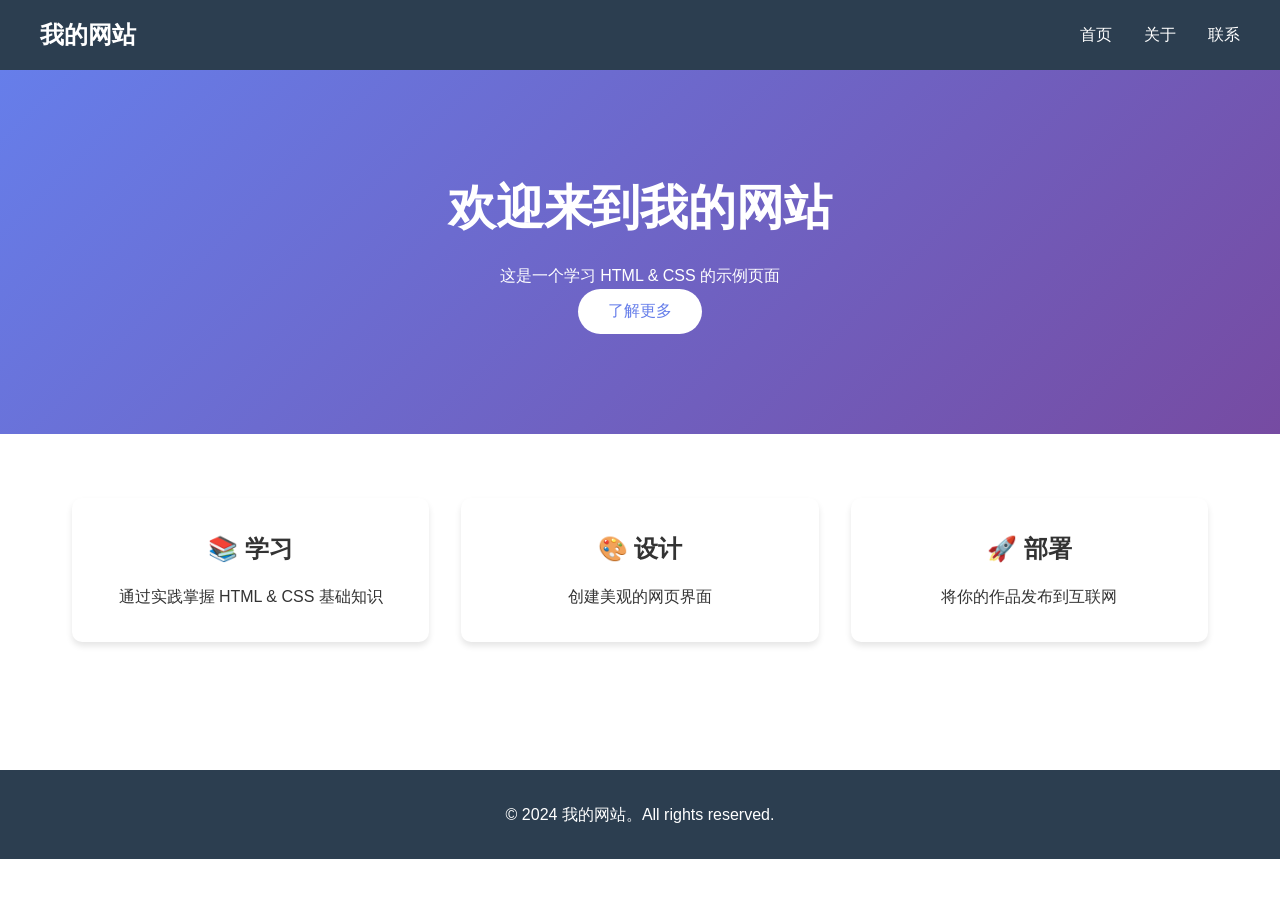
<file: front/index.html>
<!DOCTYPE html>
<html lang="zh-CN">
<head>
    <meta charset="UTF-8">
    <meta name="viewport" content="width=device-width, initial-scale=1.0">
    <title>HTML & CSS 练习</title>
    <link rel="stylesheet" href="style.css">
</head>
<body>
    <header>
        <nav>
            <div class="logo">我的网站</div>
            <ul class="nav-links">
                <li><a href="#home">首页</a></li>
                <li><a href="#about">关于</a></li>
                <li><a href="#contact">联系</a></li>
            </ul>
        </nav>
    </header>
    <main>
        <section id="home" class="hero">
            <h1>欢迎来到我的网站</h1>
            <p>这是一个学习 HTML & CSS 的示例页面</p>
            <button class="btn">了解更多</button>
        </section>
        <section id="about" class="cards">
            <div class="card">
                <h3>📚 学习</h3>
                <p>通过实践掌握 HTML & CSS 基础知识</p>
            </div>
            <div class="card">
                <h3>🎨 设计</h3>
                <p>创建美观的网页界面</p>
            </div>
            <div class="card">
                <h3>🚀 部署</h3>
                <p>将你的作品发布到互联网</p>
            </div>
        </section>
    </main>
    <footer>
        <p>&copy; 2024 我的网站。All rights reserved.</p>
    </footer>
</body>
</html>
</file>
<file: front/style.css>
* {
    margin: 0;
    padding: 0;
    box-sizing: border-box;
}

body {
    font-family: -apple-system, BlinkMacSystemFont, "Segoe UI", sans-serif;
    line-height: 1.6;
    color: #333;
}

header {
    background: #2c3e50;
    color: white;
    padding: 1rem 2rem;
    position: sticky;
    top: 0;
    z-index: 100;
}

nav {
    display: flex;
    justify-content: space-between;
    align-items: center;
    max-width: 1200px;
    margin: 0 auto;
}

.logo {
    font-size: 1.5rem;
    font-weight: bold;
}

.nav-links {
    display: flex;
    list-style: none;
    gap: 2rem;
}

.nav-links a {
    color: white;
    text-decoration: none;
    transition: opacity 0.3s;
}

.nav-links a:hover {
    opacity: 0.8;
}

.hero {
    background: linear-gradient(135deg, #667eea, #764ba2);
    color: white;
    text-align: center;
    padding: 100px 20px;
}

.hero h1 {
    font-size: 3rem;
    margin-bottom: 1rem;
}

.btn {
    background: white;
    color: #667eea;
    border: none;
    padding: 12px 30px;
    border-radius: 25px;
    font-size: 1rem;
    cursor: pointer;
    transition: transform 0.3s;
}

.btn:hover {
    transform: translateY(-3px);
}

.cards {
    display: grid;
    grid-template-columns: repeat(auto-fit, minmax(250px, 1fr));
    gap: 2rem;
    padding: 4rem 2rem;
    max-width: 1200px;
    margin: 0 auto;
}

.card {
    background: white;
    padding: 2rem;
    border-radius: 10px;
    box-shadow: 0 4px 6px rgba(0,0,0,0.1);
    text-align: center;
    transition: transform 0.3s;
}

.card:hover {
    transform: translateY(-5px);
}

.card h3 {
    margin-bottom: 1rem;
    font-size: 1.5rem;
}

footer {
    background: #2c3e50;
    color: white;
    text-align: center;
    padding: 2rem;
    margin-top: 4rem;
}
</file>
